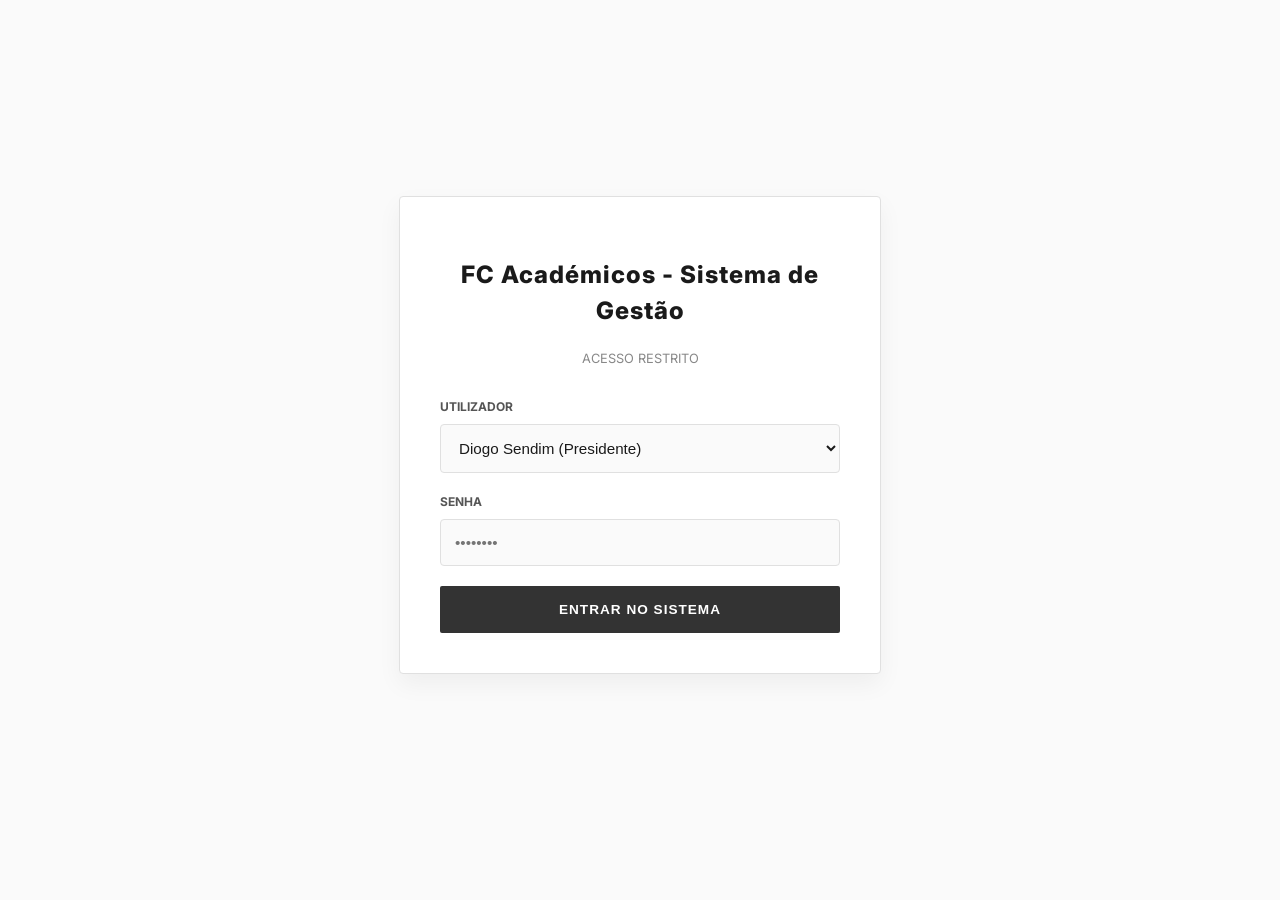
<file: index.html>
<!DOCTYPE html>
<html lang="pt-pt">
<head>
    <meta charset="UTF-8">
    <meta name="viewport" content="width=device-width, initial-scale=1.0">
    <title>FC Académicos - Dashboard</title>
    <link rel="stylesheet" href="style.css">
    <link href="https://fonts.googleapis.com/css2?family=Inter:wght@400;600;700;800&display=swap" rel="stylesheet">
    <script src="auth.js"></script>
</head>
<body>

    <header>
        <h1>FC Académicos - Sistema de Gestão</h1>
        <nav>
            <a href="index.html" class="active">Dashboard</a>
            <a href="atletas.html">Atletas</a>
            <a href="treinadores.html">Treinadores</a>
            <a href="escaloes.html">Escalões</a>
            <a href="financeiro.html">Financeiro</a>
            <a href="#" id="btn-logout" style="color: #dc2626; margin-left: 15px; font-weight: 800;">SAIR</a>
        </nav>
    </header>

    <main class="container">
        <div class="grid-resumo">
            <div class="card-resumo">
                <h3>Atletas Inscritas</h3>
                <span id="count-atletas" class="count-number">0</span>
            </div>
            <div class="card-resumo">
                <h3>Treinadores</h3>
                <span id="count-treinadores" class="count-number">0</span>
            </div>
        </div>

        <section>
            <h2>Gestão Rápida</h2>
            <div style="display: grid; grid-template-columns: repeat(auto-fit, minmax(200px, 1fr)); gap: 15px;">
                <a href="atletas.html" class="btn-link">Registar Atleta</a>
                <a href="financeiro.html" class="btn-link btn-outline">Consultar Pagamentos</a>
            </div>
        </section>

        <footer>FC Académicos &bull; Sistema de Gestão - 2026</footer>
    </main>

    <script type="module" src="dashboard.js"></script>
</body>
</html>
</file>
<file: style.css>
/* style.css - Minimalista & Clean (Viana Volei Edition - Final) */
:root {
    --bg-body: #ffffff;
    --bg-section: #fafafa;
    --border-color: #e0e0e0;
    --text-main: #1a1a1a;
    --text-secondary: #555555;
    --accent-gray: #333333; 
    --soft-gray: #888888;
    --white: #ffffff;
    --danger-red: #dc2626;
    --danger-bg: #fee2e2;
}

body { 
    font-family: 'Inter', -apple-system, sans-serif; 
    margin: 0; 
    background-color: var(--bg-body); 
    color: var(--text-main); 
    -webkit-font-smoothing: antialiased;
    line-height: 1.5;
}

/* Header & Navegação */
header { 
    background: var(--white); 
    color: var(--text-main); 
    padding: 2.5rem 1rem; 
    text-align: center; 
    border-bottom: 1px solid var(--border-color);
}

header h1 { 
    margin: 0; 
    font-weight: 800;
    text-transform: uppercase; 
    letter-spacing: 1px;
    font-size: 1.6rem;
}

nav { 
    margin-top: 25px; 
    display: flex; 
    justify-content: center; 
    gap: 10px; 
    flex-wrap: wrap;
}

nav a { 
    color: var(--soft-gray); 
    text-decoration: none; 
    font-size: 0.8rem; 
    padding: 10px 18px; 
    border-radius: 4px; 
    transition: 0.2s;
    font-weight: 600;
    text-transform: uppercase;
}

nav a.active { 
    color: var(--text-main); 
    background: var(--bg-section);
    border-bottom: 2px solid var(--accent-gray);
    border-radius: 0;
}

/* Layout Container */
.container { 
    max-width: 900px; 
    margin: 40px auto; 
    padding: 0 20px; 
}

section { 
    background: var(--white); 
    padding: 40px; 
    border-radius: 4px; 
    border: 1px solid var(--border-color);
    margin-bottom: 30px;
}

h2, h3 { 
    font-weight: 700;
    color: var(--text-main);
    margin-top: 0;
    text-transform: uppercase;
    font-size: 1rem;
    letter-spacing: 1px;
}

/* Formulários & Inputs */
fieldset { border: none; padding: 0; margin-bottom: 40px; }
legend { 
    font-weight: 800; font-size: 0.85rem; text-transform: uppercase; 
    letter-spacing: 1.2px; color: var(--accent-gray); margin-bottom: 20px;
    border-bottom: 1px solid var(--border-color); width: 100%; padding-bottom: 10px;
}

.input-group { display: flex; flex-direction: column; margin-bottom: 20px; }
label { font-size: 0.75rem; font-weight: 700; color: var(--text-secondary); margin-bottom: 8px; text-transform: uppercase; }

input, select { 
    padding: 14px; border: 1px solid var(--border-color); border-radius: 4px; 
    font-size: 0.95rem; background: var(--bg-section); color: var(--text-main);
    transition: 0.2s ease;
}
input:focus { outline: none; border-color: var(--accent-gray); background: var(--white); }

/* SISTEMA DE ACCORDION (Escalões, Atletas e Financeiro) */
.accordion-item, .escalao-group {
    border: 1px solid var(--border-color);
    border-radius: 8px;
    margin-bottom: 12px;
    overflow: hidden;
    background: #fff;
    box-shadow: 0 2px 4px rgba(0,0,0,0.02);
}

.accordion-header, .escalao-header { 
    padding: 20px; 
    cursor: pointer; 
    display: flex; 
    justify-content: space-between; 
    align-items: center; 
    transition: 0.2s; 
    background: #fff;
    user-select: none;
}

.accordion-header:hover, .escalao-header:hover { background: var(--bg-section); }

.accordion-content, .escalao-content { 
    display: none; 
    padding: 25px; 
    border-top: 1px solid var(--border-color); 
    background: #ffffff; 
}

/* MÓDULO FINANCEIRO - TABELAS ESTILO PLANILHA */
.tabela-fin {
    width: 100%;
    border-collapse: collapse;
    min-width: 900px;
}

.tabela-fin th, .tabela-fin td {
    border: 1px solid #f2f2f7;
    padding: 12px 8px;
    text-align: center;
    font-size: 0.8rem;
}

.tabela-fin th {
    background: #f9f9fb;
    color: #8e8e93;
    font-weight: 700;
    text-transform: uppercase;
}

.tabela-fin td:first-child {
    text-align: left;
    font-weight: 600;
    color: #1c1c1e;
    min-width: 220px;
    position: sticky;
    left: 0;
    background: #fff;
    z-index: 1;
    border-right: 2px solid #f2f2f7;
}

.check-pag {
    width: 20px;
    height: 20px;
    cursor: pointer;
    accent-color: var(--accent-gray);
}

/* Botões */
button, .btn-link { 
    background: var(--accent-gray); 
    color: var(--white); 
    padding: 16px 20px; 
    border: none; 
    border-radius: 2px; 
    font-weight: 600; 
    cursor: pointer; 
    transition: 0.3s; 
    text-decoration: none;
    display: block;
    text-align: center;
    font-size: 0.85rem;
    text-transform: uppercase;
    letter-spacing: 1px;
}

button:hover, .btn-link:hover { opacity: 0.9; }

/* Dashboard Cards */
.grid-resumo { display: grid; grid-template-columns: repeat(auto-fit, minmax(200px, 1fr)); gap: 20px; margin-bottom: 40px; }
.card-resumo { 
    background: var(--bg-section); padding: 30px; border-radius: 4px; 
    text-align: left; border: 1px solid var(--border-color); border-left: 4px solid var(--accent-gray); 
}
.count-number { font-size: 3rem; font-weight: 800; color: var(--text-main); margin: 0; }

/* Grid Utilitário */
.grid-2-col { display: grid; grid-template-columns: repeat(auto-fit, minmax(300px, 1fr)); gap: 20px; }

/* Footer */
footer { 
    text-align: center; margin-top: 60px; padding-bottom: 40px; 
    color: var(--soft-gray); font-size: 0.7rem; text-transform: uppercase; letter-spacing: 2px; 
}

/* REGRAS DE IMPRESSÃO */
@media print {
    header, nav, .filtros-area, button, .seta, .seta-icon { 
        display: none !important; 
    }
    .accordion-content, .escalao-content { 
        display: block !important; 
        border: none !important;
        padding: 0 !important;
    }
    .accordion-header, .escalao-header { 
        border: none !important; 
        font-size: 1.4rem !important;
        margin-top: 30px;
        padding-left: 0 !important;
    }
    .container { 
        max-width: 100% !important; 
        padding: 0 !important; 
        margin: 0 !important;
    }
    body { background: white; }
    .tabela-fin { border: 1px solid #000; }
}
#barra-user-logado {
    display: block !important;
    visibility: visible !important;
    position: relative !important;
    z-index: 9999 !important;
    clear: both;
}
</file>
